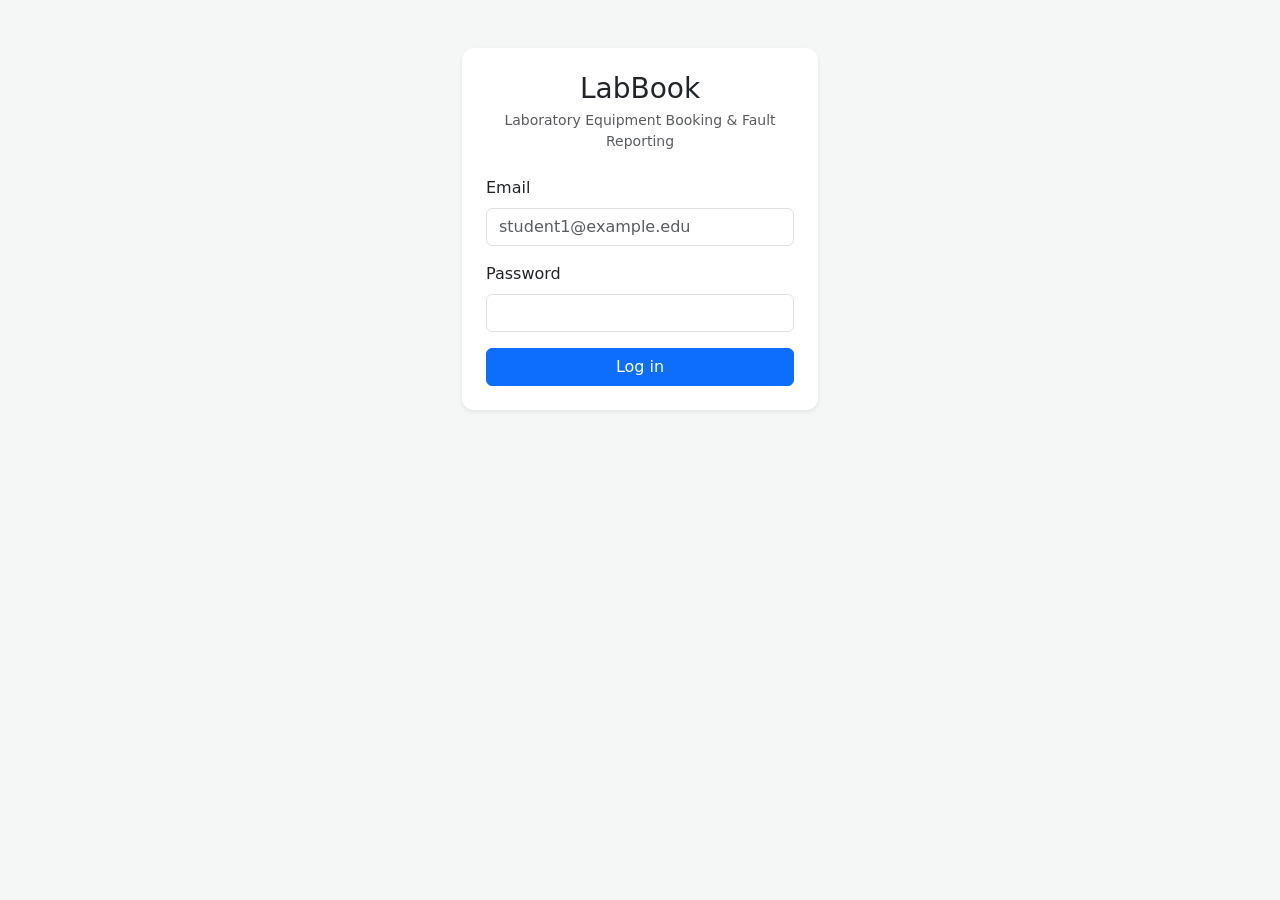
<file: frontend/index.html>
<!DOCTYPE html>
<html lang="en">
<head>
  <meta charset="UTF-8">
  <meta name="viewport" content="width=device-width, initial-scale=1.0">
  <title>Login – LabBook</title>
  <!-- Bootstrap 5 (styling library) -->
  <link href="https://cdn.jsdelivr.net/npm/bootstrap@5.3.3/dist/css/bootstrap.min.css" rel="stylesheet">
  <!-- Our own styles -->
  <link href="css/style.css" rel="stylesheet">
</head>
<body class="login-page">
  <main class="container">
    <div class="row justify-content-center">
      <div class="col-12 col-sm-10 col-md-6 col-lg-4">
        <div class="card shadow-sm mt-5">
          <div class="card-body p-4">

            <h1 class="h3 mb-1 text-center">LabBook</h1>
            <p class="text-muted text-center small mb-4">Laboratory Equipment Booking &amp; Fault Reporting</p>

            <!-- Success / error messages appear here -->
            <div id="message" class="d-none"></div>

            <form id="login-form" novalidate>
              <div class="mb-3">
                <label for="email" class="form-label">Email</label>
                <input type="email" id="email" class="form-control" placeholder="student1@example.edu" autocomplete="username">
              </div>
              <div class="mb-3">
                <label for="password" class="form-label">Password</label>
                <input type="password" id="password" class="form-control" autocomplete="current-password">
              </div>
              <button type="submit" class="btn btn-primary w-100">Log in</button>
            </form>

          </div>
        </div>
      </div>
    </div>
  </main>

  <!-- Load our JavaScript: the helper first, then this page's script -->
  <script src="js/api.js"></script>
  <script src="js/login.js"></script>
</body>
</html>
</file>
<file: frontend/css/style.css>
/* Our own small styles (Bootstrap does most of the work) */
body {
    background-color: #f4f7f6;
}

.login-page .card {
    border: none;
    border-radius: 12px;
}
/* Dashboard cards lift slightly when you hover over them */
.dash-card {
    border: none;
    border-radius: 12px;
    transition: transform 0.15s ease;
}
.dash-card:hover {
    transform: translateY(-3px);
}
</file>
